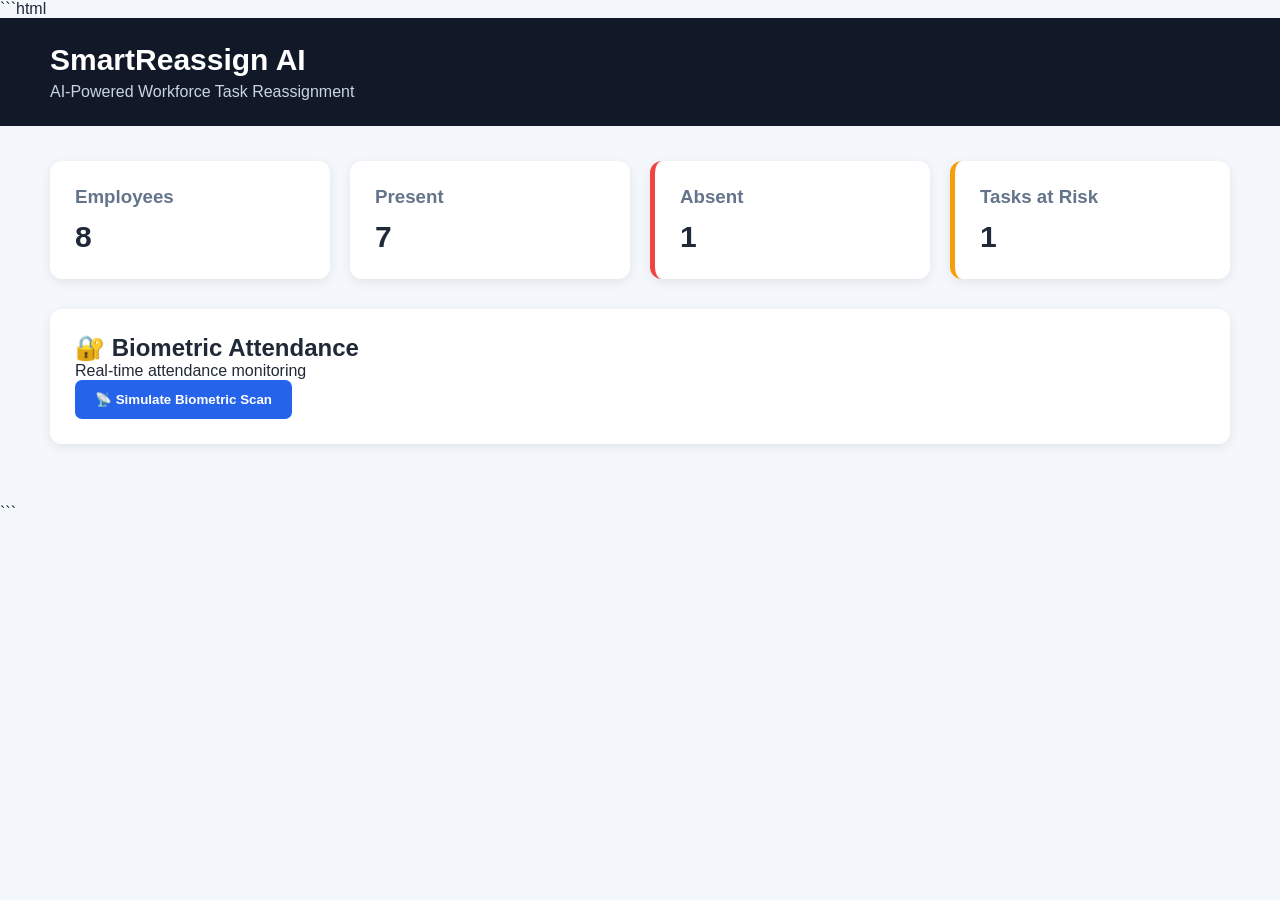
<file: index.html>
```html
<!DOCTYPE html>
<html lang="en">

<head>

    <meta charset="UTF-8">

    <meta
        name="viewport"
        content="width=device-width, initial-scale=1.0"
    >

    <title>SmartReassign AI</title>

    <link
        rel="stylesheet"
        href="style.css"
    >

</head>


<body>


<header>

    <h1>SmartReassign AI</h1>

    <p>
        AI-Powered Workforce Task Reassignment
    </p>

</header>



<main>


    <!-- ========================================= -->
    <!-- OVERVIEW -->
    <!-- ========================================= -->

    <section class="overview">

        <div class="card">

            <h3>Employees</h3>

            <strong>8</strong>

        </div>


        <div class="card">

            <h3>Present</h3>

            <strong>7</strong>

        </div>


        <div class="card danger">

            <h3>Absent</h3>

            <strong>1</strong>

        </div>


        <div class="card warning">

            <h3>Tasks at Risk</h3>

            <strong>1</strong>

        </div>

    </section>



    <!-- ========================================= -->
    <!-- BIOMETRIC ATTENDANCE -->
    <!-- ========================================= -->

    <section class="attendance">

        <h2>🔐 Biometric Attendance</h2>

        <p>
            Real-time attendance monitoring
        </p>


        <button
            onclick="simulateBiometric()"
        >
            📡 Simulate Biometric Scan
        </button>


        <div
            id="scanStatus"
            class="employee-row hidden"
        >

            <div>

                <strong id="scanEmployee"></strong>

                <span
                    id="scanResult"
                    class="absent"
                ></span>

            </div>


            <button
                onclick="analyzeAbsence('E002')"
            >
                🤖 Analyze & Reassign
            </button>

        </div>

    </section>



    <!-- ========================================= -->
    <!-- AI RESULT -->
    <!-- ========================================= -->

    <section
        id="result"
        class="result hidden"
    >

        <h2>
            🤖 AI Reassignment Result
        </h2>



        <!-- TASK DETAILS -->

        <div class="task-box">

            <p>

                <strong>
                    Absent Employee:
                </strong>

                <span id="absent"></span>

            </p>


            <p>

                <strong>
                    Task:
                </strong>

                <span id="task"></span>

            </p>


            <p>

                <strong>
                    Task Type:
                </strong>

                <span id="taskType"></span>

            </p>

        </div>



        <!-- BEST REPLACEMENT -->

        <div class="best-box">

            <h3>
                🏆 Best Replacement
            </h3>


            <h2 id="bestName">
                -
            </h2>


            <p>

                Employee ID:

                <span id="bestId">
                    -
                </span>

            </p>


            <p>

                AI Suitability Score:

                <strong id="bestScore">
                    -
                </strong>

            </p>

        </div>



        <!-- ===================================== -->
        <!-- WHAT IF -->
        <!-- ===================================== -->

        <div class="whatif-box">

            <h3>
                🔮 What-If Workload Impact
            </h3>


            <p>
                AI predicts the workload impact
                before reassignment.
            </p>


            <div class="impact-row">

                <div>

                    <strong>
                        Waiting for AI analysis...
                    </strong>

                </div>

            </div>

        </div>



        <!-- ===================================== -->
        <!-- MANAGER APPROVAL -->
        <!-- ===================================== -->

        <div class="approval-box">

            <h3>
                Manager Approval
            </h3>


            <button
                onclick="approveReassignment()"
            >
                ✅ Approve & Reassign
            </button>


            <p id="approvalMessage"></p>

        </div>



        <!-- ===================================== -->
        <!-- CANDIDATE RANKING -->
        <!-- ===================================== -->

        <h3>
            Candidate Ranking
        </h3>


        <table>

            <thead>

                <tr>

                    <th>
                        #
                    </th>

                    <th>
                        Employee
                    </th>

                    <th>
                        Skills
                    </th>

                    <th>
                        Performance
                    </th>

                    <th>
                        Workload
                    </th>

                    <th>
                        AI Score
                    </th>

                    <th>
                        Risk
                    </th>

                </tr>

            </thead>


            <tbody id="ranking">

            </tbody>

        </table>


    </section>


</main>



<!-- ============================================= -->
<!-- JAVASCRIPT -->
<!-- ============================================= -->

<script src="script.js"></script>


</body>

</html>
```
</file>
<file: style.css>
* {
    margin: 0;
    padding: 0;
    box-sizing: border-box;
    font-family: Arial, sans-serif;
}

body {
    background: #f4f7fb;
    color: #1f2937;
}

header {
    background: #111827;
    color: white;
    padding: 25px 50px;
}

header h1 {
    font-size: 30px;
}

header p {
    margin-top: 6px;
    color: #cbd5e1;
}

main {
    padding: 35px 50px;
}

.overview {
    display: grid;
    grid-template-columns: repeat(4, 1fr);
    gap: 20px;
    margin-bottom: 30px;
}

.card {
    background: white;
    padding: 25px;
    border-radius: 12px;
    box-shadow: 0 3px 12px rgba(0,0,0,0.08);
}

.card h3 {
    color: #64748b;
    margin-bottom: 12px;
}

.card strong {
    font-size: 30px;
}

.danger {
    border-left: 5px solid #ef4444;
}

.warning {
    border-left: 5px solid #f59e0b;
}

.attendance,
.result {
    background: white;
    padding: 25px;
    border-radius: 12px;
    margin-bottom: 25px;
    box-shadow: 0 3px 12px rgba(0,0,0,0.08);
}

.employee-row {
    display: flex;
    justify-content: space-between;
    align-items: center;
    margin-top: 20px;
    padding: 18px;
    background: #f8fafc;
    border-radius: 8px;
}

.absent {
    background: #fee2e2;
    color: #dc2626;
    padding: 5px 10px;
    border-radius: 20px;
    margin-left: 10px;
    font-size: 12px;
    font-weight: bold;
}

button {
    background: #2563eb;
    color: white;
    border: none;
    padding: 12px 20px;
    border-radius: 7px;
    cursor: pointer;
    font-weight: bold;
}

button:hover {
    background: #1d4ed8;
}

.task-box,
.best-box {
    padding: 20px;
    margin-top: 20px;
    border-radius: 8px;
}

.task-box {
    background: #eff6ff;
}

.best-box {
    background: #ecfdf5;
    border-left: 5px solid #10b981;
}

.task-box p,
.best-box p {
    margin: 8px 0;
}

table {
    width: 100%;
    border-collapse: collapse;
    margin-top: 15px;
}

th,
td {
    padding: 14px;
    text-align: left;
    border-bottom: 1px solid #e5e7eb;
}

th {
    background: #f8fafc;
}

.hidden {
    display: none;
}

@media (max-width: 800px) {
    .overview {
        grid-template-columns: repeat(2, 1fr);
    }

    main {
        padding: 20px;
    }
}
.whatif-box {
    margin-top: 25px;
    padding: 20px;
    background: #f8fafc;
    border-radius: 10px;
    border-left: 5px solid #6366f1;
}

.whatif-box h3 {
    margin-bottom: 10px;
}

.impact-row {
    background: white;
    padding: 15px;
    margin-top: 15px;
    border-radius: 8px;
    border: 1px solid #e5e7eb;
}

.impact-row p {
    margin-top: 8px;
}

.low-risk,
.medium-risk {
    display: inline-block;
    margin-left: 10px;
    padding: 4px 9px;
    border-radius: 15px;
    font-size: 11px;
    font-weight: bold;
}

.low-risk {
    background: #dcfce7;
    color: #15803d;
}

.medium-risk {
    background: #fef3c7;
    color: #b45309;
}

.recommendation {
    margin-top: 18px;
    padding: 15px;
    background: #eef2ff;
    border-radius: 8px;
    font-weight: 500;
}
</file>
